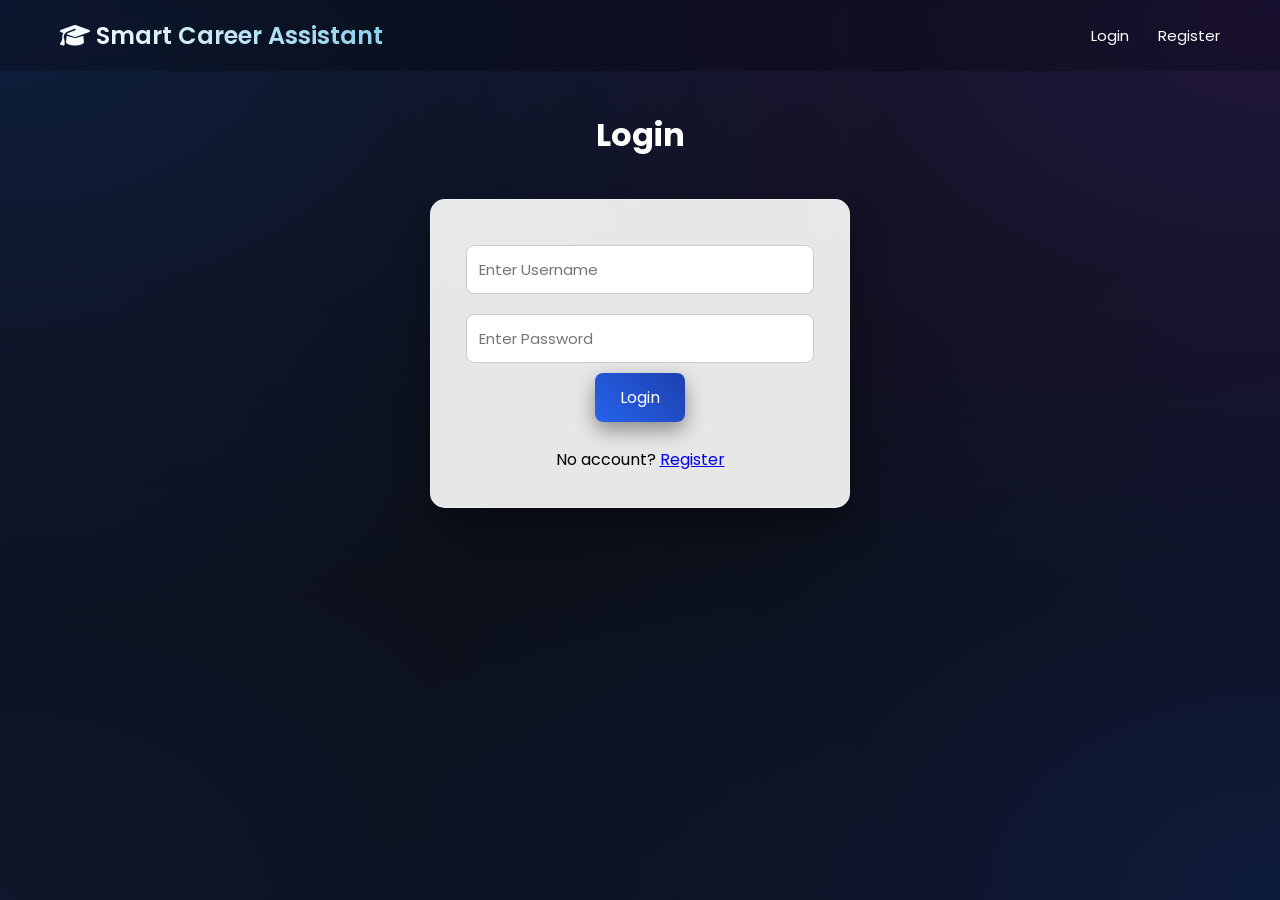
<file: Templates/Login.html>
<!DOCTYPE html>
<html>
<head>

<title>Login</title>

<link rel="stylesheet" href="/static/style.css">

<link href="https://fonts.googleapis.com/css2?family=Poppins:wght@300;400;600&display=swap" rel="stylesheet">

<link rel="stylesheet" href="https://cdnjs.cloudflare.com/ajax/libs/font-awesome/6.5.0/css/all.min.css">

</head>

<body>

<nav>
<h2><i class="fa-solid fa-graduation-cap"></i> Smart Career Assistant</h2>

<div>
<a href="/login">Login</a>
<a href="/register">Register</a>
</div>
</nav>

<div class="container">

<h1 style="text-align:center;margin-top:40px;">Login</h1>

<div class="card">

<input type="text" id="loginName" placeholder="Enter Username">

<input type="password" id="loginPassword" placeholder="Enter Password">

<center>

<button class="btn-blue" onclick="login()">
Login
</button>

</center>

<br>

<center>
No account?
<a href="/register">Register</a>
</center>

</div>

</div>

<script>

function login(){

var name=document.getElementById("loginName").value.trim();
var password=document.getElementById("loginPassword").value.trim();

if(name=="" || password==""){
    alert("Please enter username and password");
    return;
}

var storedName=localStorage.getItem("name");
var storedPassword=localStorage.getItem("password");

if(name==storedName && password==storedPassword){

alert("Login Successful");

localStorage.setItem("loggedIn","true");

window.location.href="/";

}

else{

alert("Invalid Login Details");

}

}

</script>

</body>
  </html>
</file>
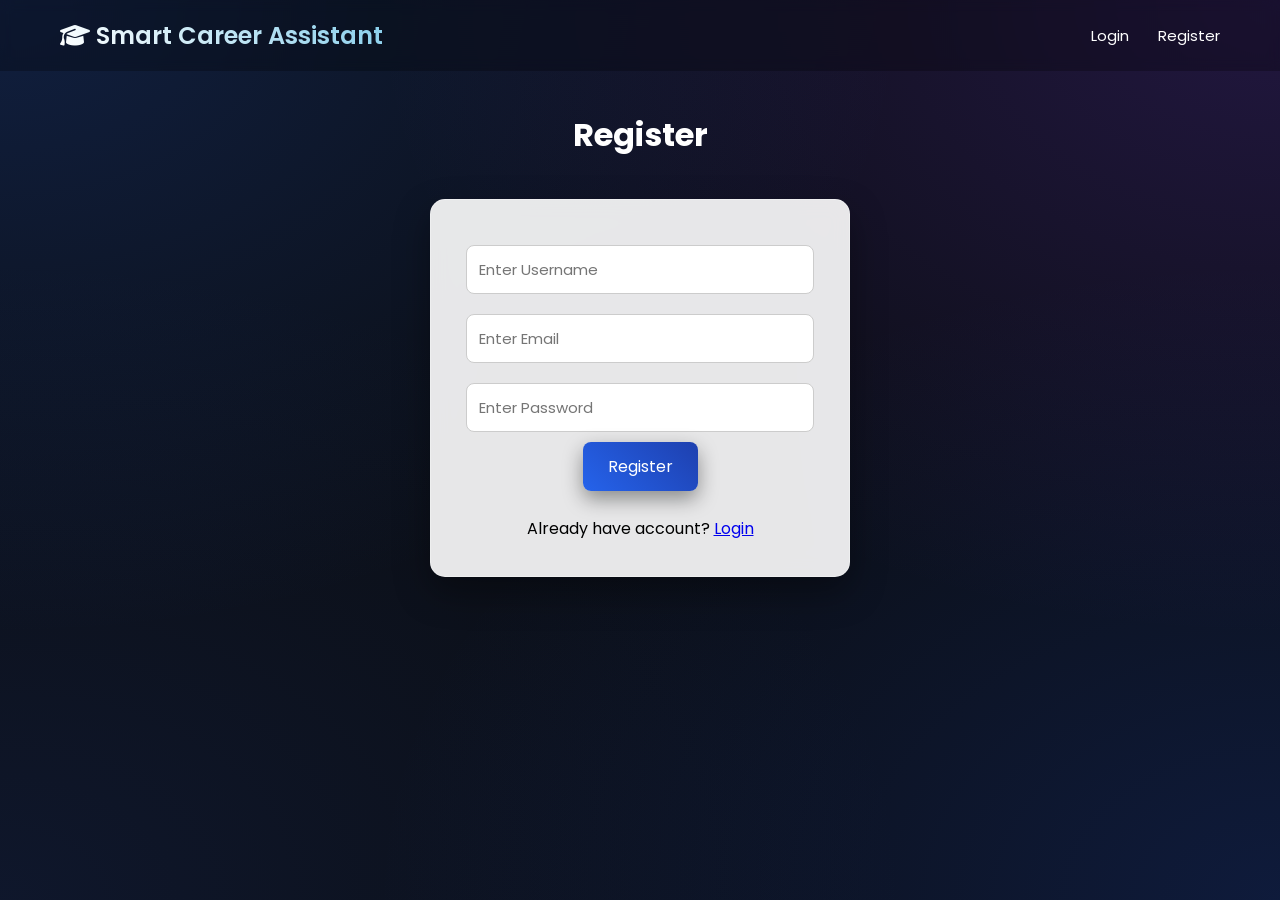
<file: Templates/register.html>
<!DOCTYPE html>
<html>
<head>

<title>Register</title>

<link rel="stylesheet" href="/static/style.css">

<link href="https://fonts.googleapis.com/css2?family=Poppins:wght@300;400;600&display=swap" rel="stylesheet">

<link rel="stylesheet" href="https://cdnjs.cloudflare.com/ajax/libs/font-awesome/6.5.0/css/all.min.css">

</head>

<body>

<nav>
<h2><i class="fa-solid fa-graduation-cap"></i> Smart Career Assistant</h2>

<div>
<a href="/login">Login</a>
<a href="/register">Register</a>
</div>
</nav>

<div class="container">

<h1 style="text-align:center;margin-top:40px;">Register</h1>

<div class="card">

<input type="text" id="name" placeholder="Enter Username">

<input type="email" id="email" placeholder="Enter Email">

<input type="password" id="password" placeholder="Enter Password">

<center>
<button class="btn-blue" onclick="register()">
Register
</button>
</center>

<br>

<center>
Already have account?
<a href="/login">Login</a>
</center>

</div>

</div>

<script>

function register(){

var name=document.getElementById("name").value.trim();
var email=document.getElementById("email").value.trim();
var password=document.getElementById("password").value.trim();

if(name=="" || email=="" || password==""){

alert("Please fill all fields");
return;

}

if(password.length < 8){
    alert("Password must be at least 8 characters");
    return;
}

localStorage.setItem("name",name);
localStorage.setItem("email",email);
localStorage.setItem("password",password);

alert("Registration Successful");

window.location.href="/login";

}

</script>

</body>
  </html>
</file>
<file: static/style.css>
html{
scroll-behavior:smooth;
}

*{
margin:0;
padding:0;
box-sizing:border-box;
font-family:'Poppins',sans-serif;
}

body{
background-color: #0b0e14;
background-image:
                radial-gradient(at 0% 0%, rgba(37, 99, 235, 0.2) 0px, transparent 50%),
                radial-gradient(at 100% 0%, rgba(124, 58, 237, 0.2) 0px, transparent 50%),
                radial-gradient(at 100% 100%, rgba(29, 78, 216, 0.2) 0px, transparent 50%),
                radial-gradient(at 0% 100%, rgba(30, 58, 138, 0.2) 0px, transparent 50%),
url("https://www.transparenttextures.com/patterns/cubes.png");
background-attachment:fixed;
color: white;
min-height:100vh;
}

.hero::before{
content:"";
position:absolute;
top:0;
left:0;
width:100%;
height:100%;
background:radial-gradient(circle, rgba(255,255,255,0.05) 1px, transparent 1px);
background-size:20px 20px;
pointer-events:none;
animation:moveBg 10s linear infinite;
z-index:0;
}

@keyframes moveBg{
0%{background-position:0 0;}
100%{background-position:100px 100px;}
}

/* NAVBAR */

nav{
display:flex;
justify-content:space-between;
align-items:center;
padding:18px 60px;
background:rgba(0,0,0,0.25);
backdrop-filter:blur(6px);

position:sticky;
top:0;
z-index:1000;
}

nav h2{
font-weight:600;
background:linear-gradient(45deg,#ffffff,skyblue);
-webkit-background-clip:text;
-webkit-text-fill-color:transparent;
}

nav a{
color: white;
text-decoration:none;
margin-left:25px;
font-size:15px;
position:relative;
transition:0.3s;
}

nav a::after{
content:'';
position:absolute;
width:0%;
height:2px;
background:#ff7a18;
left:0;
bottom:-5px;
transition:0.3s;
}

nav a:hover::after{
width:100%;
}

nav a:hover{
color:#fbbf24;
text-shadow:0 0 5px #fbbf24;
}

/* HERO SECTION */

.hero{
display:flex;
justify-content:center;
align-items:center;
gap:80px;
padding:100px 20px;
flex-wrap:wrap;
}

.hero-text{
max-width:500px;
}

.main-title{
font-size:48px;
font-weight:700;
background:linear-gradient(45deg,#ffffff,#ffd700);
-webkit-background-clip:text;
-webkit-text-fill-color:transparent;
margin-bottom:15px;
}

.hero-buttons{
margin-top:20px;
}

.hero-image img{
filter:drop-shadow(0 10px 25px rgba(0,0,0,0.3));
}

/* CONTAINER */
.container{
animation:fadeInPage 0.5s ease;
}

@keyframes fadeInPage{
from{
opacity:0;
transform:translateY(20px);
}
to{
opacity:1;
transform:translateY(0);
}
}

/* CARD */

.card{
background:rgba(255,255,255,0.9);
color:black;
width:420px;
margin:40px auto;
padding:35px;
border-radius:15px;
box-shadow:0 15px 35px rgba(0,0,0,0.35);
backdrop-filter:blur(10px);
border:1px solid rgba(255,255,255,0.3);
transition:0.3s;
}

.card:hover{
transform:translateY(-5px);
}

.card{
animation:fadeIn 0.2s ease-in;
}

@keyframes fadeIn{
from{
opacity:0;
transform:translateY(20px);
}
to{
opacity:1;
transform:translateY(0);
}
}
.card1{
width:800px;
margin:auto;
display:grid;
grid-template-columns:1fr 1fr;
gap:15px;
padding:20px;

background:white;
color:black;
border-radius:12px;
box-shadow:0 4px 15px rgba(0,0,0,0.2);
}

.full-width{
grid-column:1/3;
}

.card1{
background:white;
}

.card1 input,
.card1 textarea{
padding:12px;
border-radius:8px;
border:1px solid #ccc;
width:100%;
box-sizing:border-box;
font-family:'poppins',sans-serif;
}

.btn-blue1{
background:linear-gradient(45deg,#2563eb,#1e40af);
color:white;
border:none;
padding:12px 25px;
border-radius:8px;
cursor:pointer;
font-size:16px;
transition:0.3s;
box-shadow: 0 8px 20px rgba(0,0,0,0.4);
}

.btn-blue1:hover{
transform:scale(1.05);
box-shadow:0 8px 25px rgba(37,99,235,0.6);
background:linear-gradient(45deg,#1e40af,#2563eb);
}

/* BUTTONS */

.btn-blue{
background:linear-gradient(45deg,#2563eb,#1e40af);
color:white;
border:none;
padding:12px 25px;
border-radius:8px;
cursor:pointer;
font-size:16px;
transition:0.3s;
box-shadow: 0 8px 20px rgba(0,0,0,0.4);
}

.btn-blue:hover{
transform:scale(1.05);
box-shadow:0 8px 25px rgba(37,99,235,0.6);
background:linear-gradient(45deg,#1e40af,#2563eb);
}

/* FORMS */

input,textarea{
width:100%;
padding:12px;
margin:10px 0;
border-radius:8px;
border:1px solid #ccc;
font-size:15px;
transition:0.3s;
}

input:focus,textarea:focus{
outline:none;
border-color:#2563eb;
box-shadow:0 0 5px rgba(37,99,235,0.4);
}

input:hover, textarea:hover {
    border-color: #2563eb;
}

textarea{
    min-height: 120px;
    resize: none;
}

.resume-title{
font-family:"Times New Roman",Times,serif;
font-size:42px;
margin-bottom:20px;
}

.resume-info{
text-align:left;
margin-bottom:20px;
}

.resume-info p{
display:flex;
align-items:center;
gap:10px;
font-size:18px;
margin-bottom:10px;
}

.resume-info i{
font-size:20px;
color:black;
}

#resumeOutput{
margin-top:20px;
padding:20px;
background:white;
border-radius:10px;
}

/* INTERNSHIPS */

.internship-title{
font-family:"Times New Roman",Times,serif;
font-size:42px;
margin-bottom:20px;
}

.internship-info{
text-align:left;
margin-bottom:20px;
}

.internship-info p{
display:flex;
align-items:center;
gap:10px;
font-size:18px;
margin-bottom:10px;
}

.internship-info i{
font-size:20px;
color:black;
}

ul{
list-style:none;
padding:0;
margin-top:30px;
}

li{
background:white;
color:black;
padding:18px;
margin:15px auto;
border-radius:10px;
width:420px;
display:flex;
align-items:center;
gap:15px;
box-shadow:0 8px 20px rgba(0,0,0,0.3);
transition:0.3s;
cursor:pointer;
}

ul li{
cursor:pointer;
transition:0.1s;
}

ul li:hover{
transform:scale(1.03);
background:#f1f5f9;
}

li img{
width:40px;
height:40px;
object-fit:contain;
}

li:hover{
transform:translateY(-5px) scale(1.02);
cursor:pointer;
background:#f8f9ff;
box-shadow:0 12px 30px rgba(37,99,235,0.35);
}

/* CONTACT */

.contact-title{
font-family:"Times New Roman",Times,serif;
font-size:42px;
margin-bottom:20px;
}

.contact-info{
text-align:left;
margin-bottom:20px;
}

.contact-info p{
display:flex;
align-items:center;
gap:10px;
font-size:18px;
margin-bottom:10px;
}

.contact-info i{
font-size:20px;
color:black;
}

/* FOOTER */

.footer{
text-align:center;
padding:10px;
margin-top:80px;
background: #0b0e14;
color: white;
}

/* FEATURES SECTION */

.features{
display:flex;
justify-content:center;
gap:40px;
margin-top:60px;
flex-wrap:wrap;
}

.feature-box{
background:white;
color:black;
padding:25px;
width:250px;
text-align:center;
border-radius:12px;
box-shadow:0 10px 25px rgba(0,0,0,0.3);
transition:0.3s;
}

.feature-box i{
font-size:30px;
color:#2563eb;
margin-bottom:10px;
}

.feature-box:hover{
transform:translateY(-5px);
}

/* LOADER */

#loader{
position:fixed;
width:100%;
height:100%;
background:#1e3c72;
display:flex;
justify-content:center;
align-items:center;
z-index:999;
}

.spinner{
width:50px;
height:50px;
border:5px solid white;
border-top:5px solid #ff7a18;
border-radius:50%;
animation:spin 1s linear infinite;
}

@keyframes spin{
0%{transform:rotate(0deg);}
100%{transform:rotate(360deg);}
}

body{
animation: pageFade 0.2s ease-in;
}

@keyframes pageFade{
from{
opacity:0;
transform:translateY(20px);
}
to{
opacity:1;
transform:translateY(0);
}
}
}
</file>
